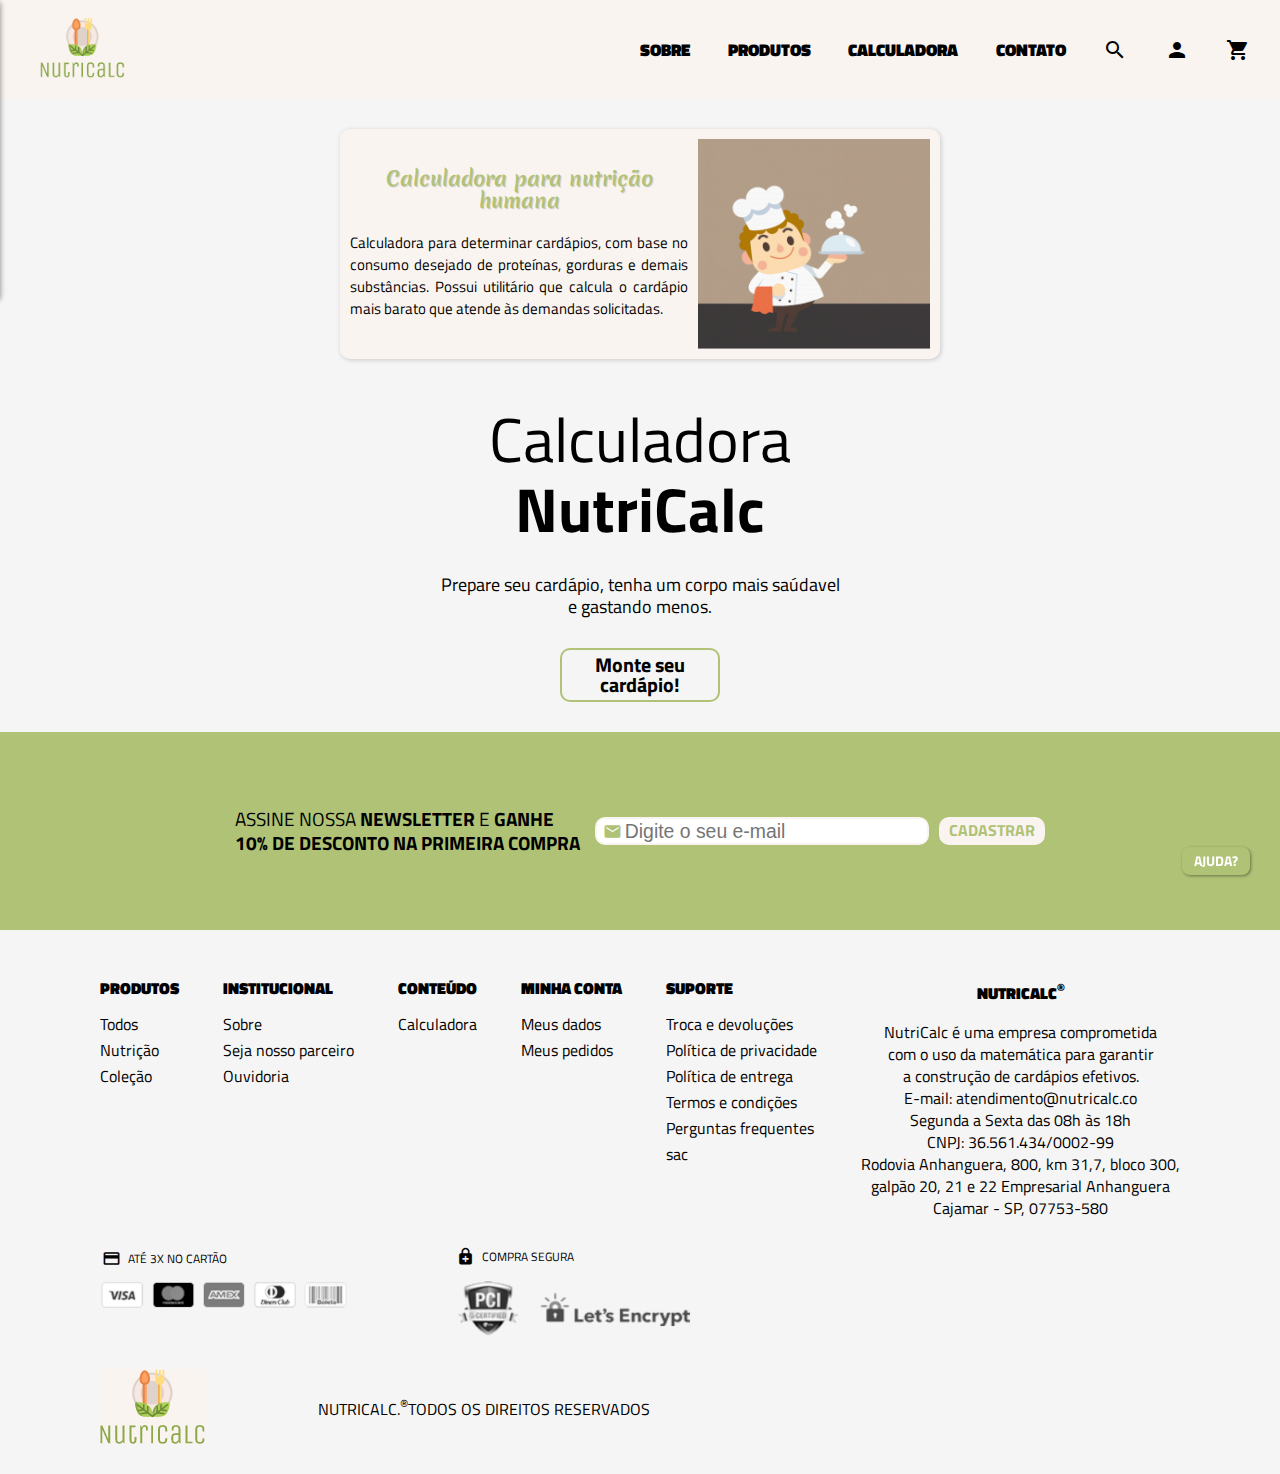
<file: index.html>
<!DOCTYPE html>
<html lang="pt-br">
<head>
    <meta charset="UTF-8">
    <meta http-equiv="X-UA-Compatible" content="IE=edge">
    <meta name="viewport" content="width=device-width, initial-scale=1.0">
    <title>Calculadora nutricional</title>
    <link rel="stylesheet" href="estilos/style.css">
    <link rel="stylesheet" href="estilos/media-query.css">
    <link href="https://fonts.googleapis.com/icon?family=Material+Icons"
      rel="stylesheet">

</head>
<body>
    
    <header>
        <a href="#"><img src="imagens/logo-retangular(105x75).png" alt="Logo"></a>

        <div id="menudireito">
            <a href="#" class="largescreen">Sobre</a>
            <a href="#" class="largescreen">Produtos</a>
            <a href="#" class="largescreen">Calculadora</a>
            <a href="#" class="largescreen">Contato</a>
            <a href="#" class="regularscreen"><span id="buscasuperior" class="material-icons">search</span></a>
            <a href="#" class="regularscreen"><span id="loginsuperior" class="material-icons">person</span></a>
            <a href="#" class="regularscreen"><span id="comprasuperior" class="material-icons">shopping_cart</span></a>
            <span id="menuhamburguer" class="material-icons button1" onclick="activateMenu()">menu</span>
        </div>
        
    </header>
    <menu id="imenu" class="hide">
        <span id="closeicon" class="material-icons button2" onclick="activateMenu()">close</span>
        <ul id="ilist">
            <li>
                <a href="https://www.google.com.br/" target="_blank">
                    <span class="material-icons listicons">search</span>
                    <span class="listtext">Pesquisar</span>
                </a>
            </li>
            <li>
                <a href="#">
                    <span class="material-icons listicons">person</span>
                    <span class="listtext">Login/Criar conta</span>
                </a>
            </li>
            <li>
                <a href="#">
                    <span class="material-icons listicons">shopping_cart</span>
                    <span class="listtext">Comprar</span>
                </a>
            </li>
            
        </ul>
        
    </menu>
    <main>
        <div id="botaoajuda">
            <button>Ajuda?</button>
            <div id="menuexpansivel">
                <ul>
                    <li><button>Troca e devoluções</button></li>
                    <li><button>Meus pedidos</button></li>
                    <li><button>Whatsapp</button></li>
                    <li><button>Sac</button></li>
                </ul>
            </div>
        </div>
        <section id="section1" class="section">
            <section id="subsection1" class="section">
                <div class="conteudo">
                    <h2 class="titulo">
                        Calculadora para nutrição humana
                    </h2>
                    <p class="paragrafo">
                        Calculadora para determinar cardápios, com base no consumo desejado de proteínas, gorduras e demais substâncias. Possui utilitário que calcula o cardápio mais barato que atende às demandas solicitadas.
                    </p>
                </div>
                <div class="imagem">
                    
                </div>

            </section>
            <h1 class="titulo">
                Calculadora <br> 
                <strong>NutriCalc</strong>
            </h1>
            <p class="paragrafo">Prepare seu cardápio, tenha um corpo mais saúdavel e gastando menos.</p>
            <a href="#" class="botao">Monte seu cardápio!</a>
        </section>
        <section id="section2" class="section">
            <p>
                Assine nossa <strong>newsletter</strong> e <strong>ganhe</strong> <br>
                <strong>10% de desconto na primeira compra</strong>
            </p>
            <form action="#" method="get" autocomplete="on">
                <div id="estiloForm">
                    <div class="campo">
                        <label for="iemail"><span class="material-icons">mail</span></label>
                        <input type="email" name="email" id="iemail" placeholder="Digite o seu e-mail" autocomplete="email" >
                    </div>
                    <input type="submit" value="Cadastrar">
                </div>
                
            </form>
        </section>
        <section id="section3" class="section">
            <div class="cabecalho">
                <h3>Produtos</h3>
                <button class="botao botaodrop spanProdutos">
                    <span class="material-icons spanProdutos">add</span>
                    Produtos
                </button>
                
                <ul id="iproducts" class="hidedropmenu">
                    <li><a href="https://www.flowermind.co/todos-produtos">Todos</a></li>
                    <li><a href="#">Nutrição</a></li>
                    <li><a href="#">Coleção</a></li>
                </ul>
                
            </div>
            
            <div class="cabecalho">
                <h3>Institucional</h3>
                <button class="botao botaodrop spanInstitucional">
                    <span class="material-icons spanInstitucional">add</span>
                    Institucional
                </button>
                <ul id="iinstitutional" class="hidedropmenu">
                    <li><a href="#">Sobre</a></li>
                    <li><a href="#">Seja nosso parceiro</a></li>
                    <li><a href="#">Ouvidoria</a></li>
                </ul>
            </div>
            
            <div class="cabecalho">
                <h3>Conteúdo</h3>
                <button class="botao botaodrop spanConteudo">
                    <span class="material-icons spanConteudo">add</span>
                    Conteúdo
                </button>
                <ul id="icontent" class="hidedropmenu">
                    <li><a href="#">Calculadora</a></li> 
                 </ul>
            </div>
            
            <div class="cabecalho">
                <h3>Minha conta</h3>
                <button class="botao botaodrop spanMinhaConta">
                    <span class="material-icons spanMinhaConta">add</span>
                    Minha Conta
                </button>
                <ul id="imyuser" class="hidedropmenu">
                    <li><a href="#">Meus dados</a></li>
                    <li><a href="#">Meus pedidos</a></li>
                </ul>
            </div>
            
            <div class="cabecalho">
                <h3>Suporte</h3>
                <button class="botao botaodrop spanSuporte">
                    <span class="material-icons spanSuporte">add</span>
                    Suporte
                </button>
                <ul id="isupport" class="hidedropmenu">
                    <li><a href="#">Troca e devoluções</a></li>
                    <li><a href="#">Política de privacidade</a></li>
                    <li><a href="#">Política de entrega</a></li>
                    <li><a href="#">Termos e condições</a></li>
                    <li><a href="#">Perguntas frequentes</a></li>
                    <li><a href="#">sac</a></li>
                </ul>
            </div>
            <div class="cabecalho fullscreen">
                <h3 id="h3cabecalho">NutriCalc<sup>&reg;</sup></h3>
                             
                <p>
                
                    NutriCalc é uma empresa comprometida <br> 
                    com o uso da matemática para garantir <br>
                    a construção de cardápios efetivos. <br>
                    E-mail: atendimento@nutricalc.co <br>
                    Segunda a Sexta das 08h às 18h <br>
                    CNPJ: 36.561.434/0002-99 <br>
                    Rodovia Anhanguera, 800, km 31,7, bloco 300, <br> 
                    galpão 20, 21 e 22 Empresarial Anhanguera <br>
                    Cajamar - SP, 07753-580 
                
                </p>
                            
            </div>
            
        </section>
    </main>
    <footer>
        <div id="cartao">
            <span class="material-icons">credit_card</span>
            <p>
                Até 3x no cartão
            </p>
            <div class="imagemfooter">
                <img src="imagens/cartoes-3.png" alt="cartoes aceitos">
            </div>
            
        </div>
        <div id="comprasegura">
            <span class="material-icons">enhanced_encryption</span>
            <p>
                Compra segura
            </p>
            <div class="imagemfooter">
                <img src="imagens/comprasegura-3.png" alt="compra segura">
            </div>  
            
        </div>
        <div id="rodape">
            
            <img src="imagens/logo-retangular(105x75).png" alt="logo">
            
            
            <p>NutriCalc.<sup>&reg;</sup>Todos os direitos reservados</p>
        </div>
    </footer>
    
    <script src="js/script.js"></script>
    
</body>
</html>
</file>
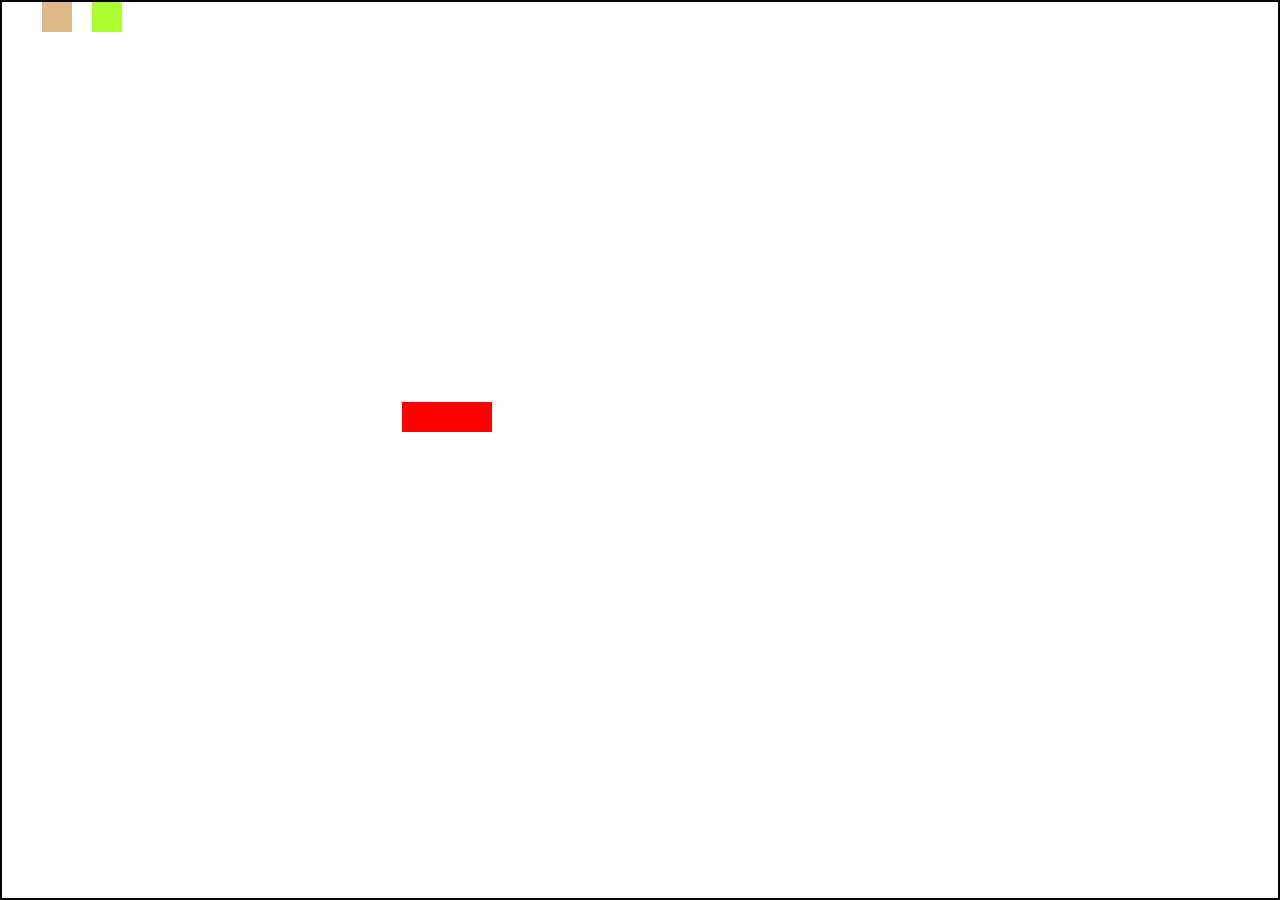
<file: index2.html>
<!DOCTYPE html>
<html lang="en">
<head>
    <meta charset="UTF-8">
    <meta http-equiv="X-UA-Compatible" content="IE=edge">
    <meta name="viewport" content="width=device-width, initial-scale=1.0">
    <title>teste</title>
    <style>
        *{
            padding: 0px;
            margin: 0px;
            box-sizing: border-box;
        }
        #container{
            display: flex;
            position: relative;
            border: 2px solid black;
            height: 100vh;
            width: 100vw;
            flex-direction: row;
            align-items: flex-start;
            
        }
        
        #container:hover .element{
            transform: translate(400px, 400px);
            background-color: red;
            
            
        }
        #element{
            
            background-color: aquamarine;
            height: 30px;
            width: 30px;
            transition-property:transform, background-color ;
            transition-duration: 10s, 10s;
            transition-timing-function: cubic-bezier(0,1.58,1,-0.69), cubic-bezier(0,1.58,1,-0.69);
            
        }
        #element2{
            
            background-color: blue;
            height: 30px;
            width: 30px;
            transition: transform 10s cubic-bezier(0,1.58,1,-0.69);
        }
        #element3{
            
            background-color: blueviolet;
            height: 30px;
            width: 30px;
            transition: background-color 5s ease-in;
        }
        
        #element4{
            background-color: greenyellow;
            height: 30px;
            width: 30px;
            
        }
        #element4:hover{
            height: 100vh;
            transition: height 10s linear;
        }
        #element5{
            position: absolute;
            background-color: burlywood;
            height: 30px;
            width: 30px;
            left: -31px;
        }
        #container:hover #element5{
            left: 40px;
            transition: left 10s linear;
        }
    </style>
</head>
<body>
    <div id="container">
        <div id="element" class="element">

        </div>
        <div id="element2" class="element">

        </div>
        <div id="element3" class="element">

        </div>
        <div id="element4">

        </div>
        <div id="element5">

        </div>
    </div>
    
</body>
</html>
</file>
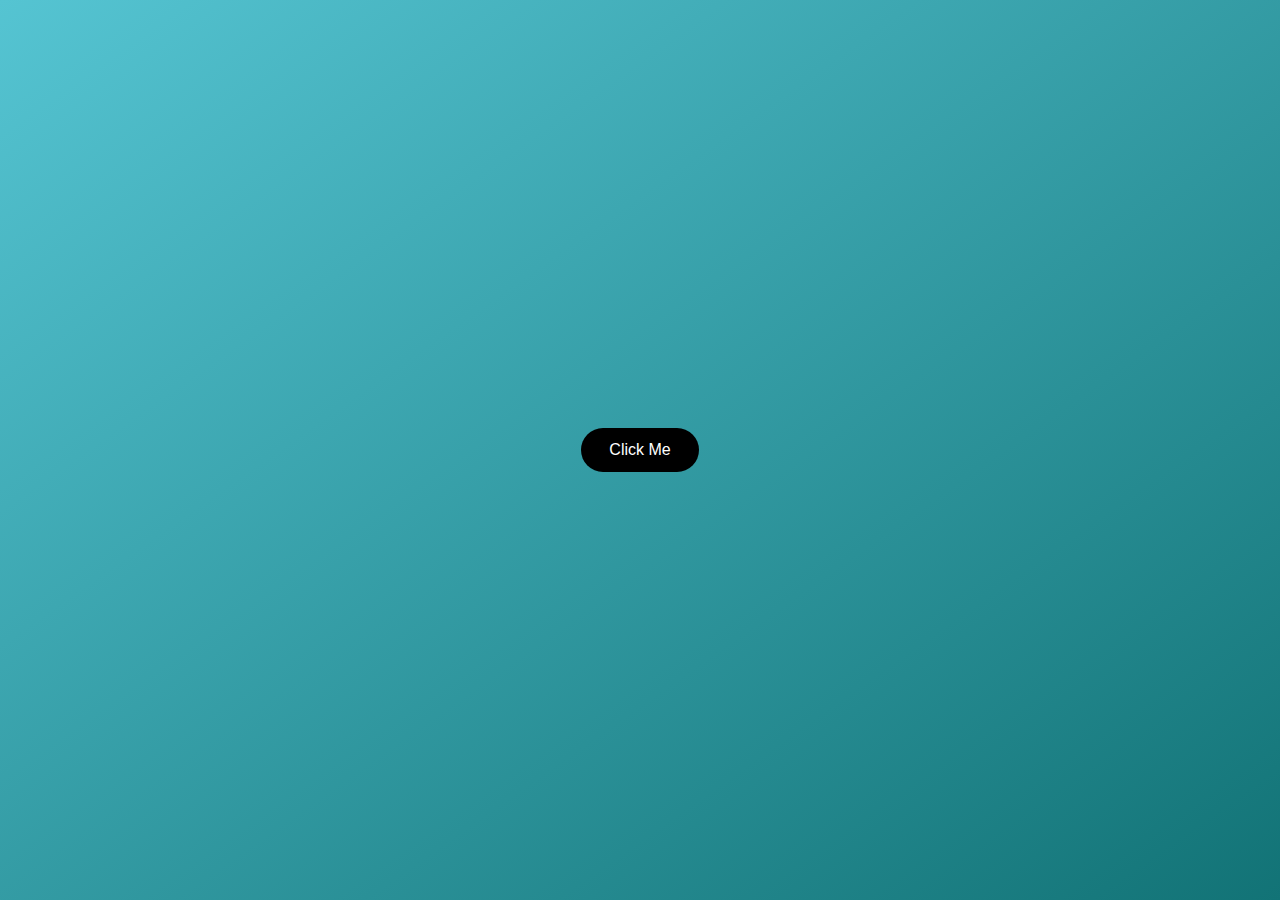
<file: index3.html>
<!DOCTYPE html>
<html lang="en">
<head>
    <meta charset="UTF-8">
    <meta http-equiv="X-UA-Compatible" content="IE=edge">
    <meta name="viewport" content="width=device-width, initial-scale=1.0">
    <title>teste2</title>
    <link rel="stylesheet" href="styleteste.css">
</head>
<body>
    <a href="#" class="button">Click Me</a>
</body>
</html>
</file>
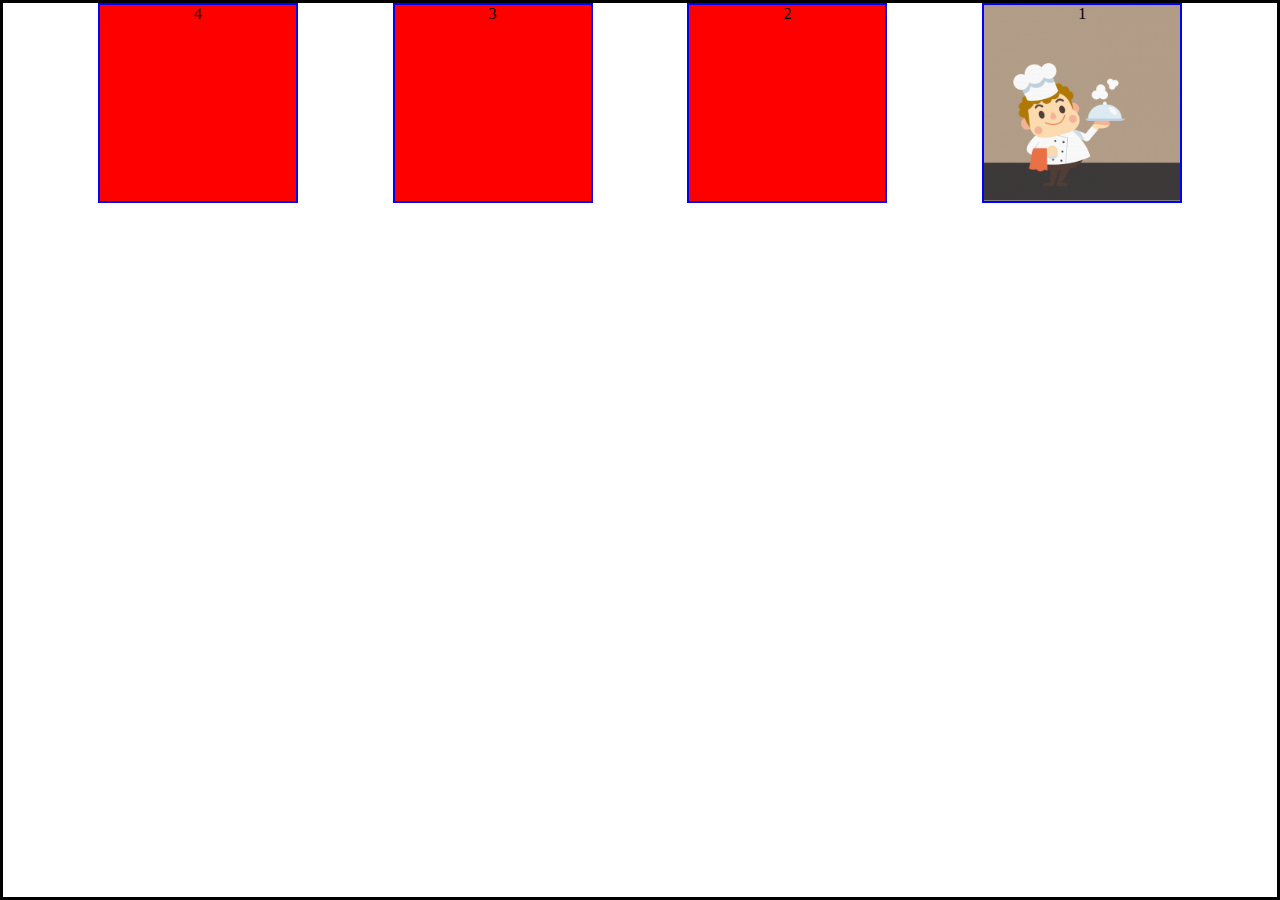
<file: index4.html>
<!DOCTYPE html>
<html lang="pt-br">
<head>
    <meta charset="UTF-8">
    <meta http-equiv="X-UA-Compatible" content="IE=edge">
    <meta name="viewport" content="width=device-width, initial-scale=1.0">
    <title>teste flexbox</title>
    <style>
        *{
            margin: 0px;
            padding: 0px;
            box-sizing: border-box;
        }
        #container{
            display: flex;
            height: 100vh;
            width: 100vw;
            
            border: 3px solid black;
            justify-content: space-evenly;
            
            
            
            
        }
        .element{
            height: 200px;
            width: 200px;
            background-color: red;
            border: 2px solid blue;
            text-align: center;
            
        }
        #element1{
            order: 3;
            background-image: url('../imagens/animacaocardapio-250x375.jpg');
            background-repeat: no-repeat;
            background-size: cover;
            background-position: center bottom;
            flex: none;
            
        }
        #element2{
            order: 2;
            flex: none;
            
        }
        #element3{
            order: 1;
            flex: none;
        }
        #element4{
            flex: none; 
        }
        
    </style>
</head>
<body>
    <div id="container">
        <div id="element1" class="element">
            1
        </div>
        <div id="element2" class="element">
            2
        </div>
        <div id="element3" class="element">
            3
        </div>
        <div id="element4" class="element">
            4   
        </div>
    </div>
</body>
</html>
</file>
<file: estilos/style.css>
@charset "UTF-8";

@import url('https://fonts.googleapis.com/css2?family=Titillium+Web:wght@400;700;900&display=swap');
@import url('https://fonts.googleapis.com/css2?family=Merienda:wght@400;700;800;900&display=swap');


:root{
    --cor1:#AFC276;
    --cor2:#FAF4F1;
    --cor1transp:#afc2769a;

    --font: 'Titillium Web', sans-serif;
    --font1: 'Merienda', cursive;
}

*{
    margin: 0px;
    padding: 0px;
    box-sizing: border-box;
    
}
body, html{
    height: 100vh;
    background-color: whitesmoke;
}
header{
    background-color: var(--cor2);
    display: flex;
    justify-content: space-between;
    align-items: center;
    padding: 10px 30px;

}
header > a{
    background-color: transparent;
}
header img{
    transform: scale(0.8);
}
.regularscreen{
    display: none;
    color: black;
    
}
.largescreen{
    display: none;
    color: black;
}

menu#imenu{
    display: block;
    position: absolute;
    padding: 0px 15px;
    top: 0px;
    background-color: var(--cor1transp);
    border-radius: 0px 5px 5px 0px;
    box-shadow: 1px 1px 5px rgba(0, 0, 0, 0.353);
    transition-property: left, height, width;
    transition-duration: .3s,.5s,.5s;
    transition-timing-function: ease-in-out,cubic-bezier(.15,.98,.9,.03),cubic-bezier(.15,.98,.9,.03);
    
}
.hide{
    left: -300px;
    height: 300px;
    width: 300px;
    
}

.show{
    left: 0px;
    height: 100vh;
    width: 100vw;
    
}
/*
display: flex;
flex-direction: column;

*/

menu#imenu ul{
    display: block;
    padding: 0px 15px;
    list-style: none;
    background-color: transparent;
}

ul#ilist > li{
    
    margin: 15px 0px;
    
    border-radius: 10px;
    background-color: transparent;
    transition: background-color .2s;
    
}
ul#ilist > li:active{
    background-color: var(--cor2);
    transition: background-color .2s;
}

ul#ilist a{
    display: flex;
    align-items: center;
    text-decoration: none;
    background-color: transparent;
    width: 100%;
    height: 100%;
    padding: 25px 25px;
    font-family: var(--font);
    font-size: 16px;
    line-height: 16px;
    letter-spacing: 0px;
    font-weight: 700;

}

span.listicons{
    color: black;
    margin-right: 20px;
    background-color: transparent;
}

span.listtext{
    color: black;
    background-color: transparent;
}
span#closeicon{
    display: block;
    position: relative;
    text-align: end;
    margin-right: 0px;
    padding: 5px;
    background-color: transparent;
    cursor: pointer;
    color: black;

}
.button2::after{
    content: "";
    display: block;
    position: absolute;
    top: 5px;
    right: 5px;
    opacity: 0;
    height: 24px;
    width: 24px;
    box-shadow: 0px 0px 20px 40px var(--cor2);
    border-radius: 50%;
    transition: all 0.5s;
    
}

.button2:active::after{
    box-shadow: 0px 0px 0px 0px var(--cor2);    
    opacity: 1;
    transition: 0s;
    position: absolute;
    border-radius: 50%;
    top: 5px;
    right: 5px;
    

}

span#menuhamburguer{
    
    position: relative;
    color: black;
    cursor: pointer;
    
}

.button1::after{
    content: "";
    display: block;
    position: absolute;
    top: 0px;
    left: 0px;
    opacity: 0;
    height: 100%;
    width: 100%;
    box-shadow: 0px 0px 20px 40px var(--cor1transp);
    border-radius: 50%;
    transition: all 0.5s;

    

}
.button1:active::after{
    box-shadow: 0px 0px 0px 0px 0px var(--cor1transp);
    opacity: 1;
    transition: 0s;
    position: absolute;
    border-radius: 50%;
    left: 0px;
    top: 0px;
    

}
#botaoajuda{
    display: flex;
    flex-direction: column;
    align-items: flex-end;
    position: fixed;
    right: 30px;
    bottom: 20px;
    
}
#botaoajuda > button{
    background-color: var(--cor1);
    color: white;
    order: 1;
    box-shadow: 1px 1px 3px  rgba(0, 0, 0, 0.399);
    transition: all 1s ease-out;
}
#botaoajuda > button:active{
    background-color: white;
    color: var(--cor1);
    transition: 0s;
}
#botaoajuda button{
    border: 2px solid var(--cor1);
    padding: 5px 10px;
    border-radius: 8px;
    font-family: var(--font);
    font-size: 14px;
    line-height: 14px;
    letter-spacing: 0px;
    font-weight: 700;
    text-transform: uppercase;
    margin-bottom: 5px;
    cursor: pointer;

}
#botaoajuda > div{
    display: none;
}
#botaoajuda > div > ul{
    list-style: none;
    text-align: end;
}
#botaoajuda li button{
    background-color: white;
    color: var(--cor1);
    box-shadow: 1px 1px 3px  rgba(0, 0, 0, 0.179);
    transition: all 1s ease-out;
}
#botaoajuda li button:active{
    background-color: var(--cor1);
    color: white;
    transition: 0s;
}
/*Section1*/
#section1{
    padding: 30px 0px;
    
}
.titulo{
    font-family: var(--font);
    font-weight: 400;
    font-size: 62px;
    line-height: 70px;
    letter-spacing: 0px;
    color: black;
}
strong{
    font-weight: 700;
}
.paragrafo{
    font-family: var(--font);
    font-weight: 400;
    font-size: 18px;
    line-height: 22px;
    letter-spacing: 0px;
    color: black;
}
.botao{
    font-family: var(--font);
    font-weight: 700;
    font-size: 20px;
    line-height: 20px;
    letter-spacing: 0px;
    color: black;
}
#section1 > h1{
    width: 420px;
    text-align: center;
    margin: 45px auto 30px auto;
}
#section1 > p{
    margin: 0px auto 30px auto;
    width: 400px;
    text-align: center;
}

#section1 > a{
    display: block;
    position: relative;
    text-align: center;
    text-decoration: none;
    width: 160px;
    margin: 0px auto 0px auto;
    padding: 5px 10px 5px 10px;
    border: 2px solid var(--cor1);
    border-radius: 10px;
    color: black;
    
    
}

#section1 > a::after{
    content: "Monte seu cardápio!";
    display: flex;
    position: absolute;
    top: 0px;
    left: 0px;
    height: 100%;
    width: 100%;
    border-radius: 8px;
    opacity: 0;
    background-color: var(--cor1);
    align-items: center;
    justify-content: center;
    transition: all .7s;
}
#section1 > a:active::after{
    opacity: 1;
    transition: 0s;
    position: absolute;
    top: 0px;
    left: 0px;
    color: white;

}

#subsection1{
    display: flex;
    color: black;
    background-color: var(--cor2);
    height: 184px;
    width: 450px;
    margin: 0px auto 0px auto;
    padding: 10px;
    border-radius: 10px;
    box-shadow: 1px 1px 5px rgba(0, 0, 0, 0.179);
    flex-direction: row;
    justify-content: center;
    align-items: center;
    transition: width 1s ease-in-out;
    

}
.conteudo{
    width: 70%;
    padding-right: 10px;
    

}
.conteudo > h2{
    font-family: var(--font1);
    color: var(--cor1);
    text-align: center;
    font-weight: 700;
    font-size: 20px;
    text-shadow: 1px 1px 1px rgba(0, 0, 0, 0.179);;
    line-height: 22px;
}
.conteudo > p{
    text-align: justify;
    margin-top: 20px;
    font-size: 15px;
    
}
.imagem{
    width: 30%;
    height: 100%;
    background-image: url('../imagens/animacaocardapio-250x375.jpg');
    background-repeat: no-repeat;
    background-size: cover;
    background-position: left bottom;
    
    
    
}
#section2{
    display: flex;
    flex-flow: column nowrap;
    align-items: stretch;
    justify-content: center;
    background-color: var(--cor1);
    height: 22vh;
    padding: 0px 20px;

}
#section2 > p{
    margin-bottom: 20px;
    font-weight: 400;
    font-family: var(--font);
    font-size: 13px;
    text-transform: uppercase;
    line-height: 18px;
    letter-spacing: 0px;
    color: black;
}
#estiloForm{
    display: flex;
    flex-flow: row nowrap;
    
}
#estiloForm > input{
    margin-left: 10px;
    background-color: var(--cor2);
    border: 0px;
    border-radius: 10px;
    padding: 0px 10px;
    font-family: var(--font);
    font-size: 16px;
    font-weight: 700;
    text-transform: uppercase;
    color: var(--cor1);
    line-height: 13.3px;
    letter-spacing: 0px;
    cursor: pointer;
    
}

#estiloForm > .campo{
    flex: 1 0 auto;
}

.campo{
    display: flex;
    background-color: white;
    width: 320px;
    border: 2px solid var(--cor2);
    border-radius: 10px;
    flex-direction: row;
    align-items: center;
    justify-content: center;
    
}
.campo > label{
    /*tornar isso flex*/
    display: flex;
    align-items: center;
    
    
}
.campo > label > span{
    color: var(--cor1);
    transform: scale(0.8);
}
.campo > input{
    border: 0px;
    width: calc(100% - 31px);
}
#section3 h3{
    display: none;
}
.cabecalho{
    border-bottom: 1px solid black;
      
}
.cabecalho > button{
    display: flex;
    border: 0px;
    width: 100%;
    padding: 20px;
    background-color: transparent;
    justify-content: flex-start;
    align-items: center;
    column-gap: 5px;
    text-transform: uppercase;
    font-weight: 900;
    cursor: pointer;
}
/*Abaixo uma opção de código, usando CSS apenas, para, clicando no elemento button, produzir um efeito no elemento ul, no caso, fazê-lo sumir.
.cabecalho > button:focus + ul{
    display: none;
}
*/
.hidedropmenu{
    display: none
}
.showdropmenu{

    display: block;
}
.cabecalho span{
    
    transform: scale(.8);
    font-weight: bold;
}

.cabecalho ul{
    list-style: none;
}
.cabecalho li{
    
    border-top: 1px solid rgba(0,0,0,.1);
    
}

.cabecalho li:active > a {
    color: white;
    background-color: var(--cor1);
    
}

.cabecalho a{
    display: block;
    text-decoration: none;
    font-family: var(--font);
    font-size: 16px;
    line-height: 16px;
    letter-spacing: 0px;
    font-weight: 400;
    color: black;
    width: 100%;
    height: 100%;
    padding: 20px;
    cursor: pointer;

}
footer{
    padding: 20px;
}

footer p{
    font-family: var(--font);
    font-size: 12px;
    line-height: 12px;
    letter-spacing: 0px;
    font-weight: 400;
    text-transform: uppercase;
    
}
footer span{
    transform: scale(.8);
}

footer span ~ p{
    display: inline-block;
    transform: translateY(-7px);
}
div.imagemfooter{
    padding: 5px 0px;
    text-align: star;
}
div#rodape{
    display: flex;
    justify-content: center;
    width: 246.988px;
    flex-wrap: wrap;
    margin: auto;
    padding: 20px 0px 10px 0px;
}
div#rodape p{
    padding-top: 10px;
    width: 246.988px;
}

.fullscreen{
    display: none;
}
</file>
<file: estilos/media-query.css>
@charset "UTF-8";

@media screen and (min-width: 768px) and (max-width: 992px) {
    div#menudireito{
        display: flex;
        flex: row nowrap;
        justify-content: space-between;
        width: 40%;
    }
    .regularscreen{
        display: flex;
        position: relative;
        align-items: center;
        text-decoration: none;
    }
    
    
    #subsection1{
        width: 500px;
        height: 219px;
        
    }
    
    .regularscreen::after{
        content: "";
        display: block;
        position: absolute;
        top: 0px;
        left: 0px;
        opacity: 0;
        height: 100%;
        width: 100%;
        box-shadow: 0px 0px 20px 40px var(--cor1transp);
        border-radius: 50%;
        transition: all 0.5s;
    }
    .regularscreen:active::after{
        box-shadow: 0px 0px 0px 0px 0px var(--cor1transp);
        opacity: 1;
        transition: 0s;
        position: absolute;
        border-radius: 50%;
        top: 0px;
        left: 0px;
    }
    
    

    
}
@media screen and (min-width: 992px) {
    div#menudireito{
        display: flex;
        flex: row nowrap;
        justify-content: space-between;
        width: 50%;
       
        
    }
    #menuhamburguer{
        display: none;
    }
    .regularscreen{
        display: flex;
        position: relative;
        align-items: center;
        text-decoration: none;
    }
   
    .largescreen{
        display: flex;
        position: relative;
        align-items: center;
        text-decoration: none;
        font-family: var(--font);
        font-weight: 900;
        font-size: clamp(16px, 16px + .1vw, 24px);
        line-height: clamp(16px, 16px + 0.1vw, 24px);
        letter-spacing: 0px;
        text-transform: uppercase;
        /*16px/16.9px*/
    }
    #subsection1{
        width: 600px;
        height: 230px;
        
        
    }
    .conteudo {
        width: 60%;
    }
    .imagem{
        width: 40%;
    }

    #section2{
        flex-flow: row nowrap;
        align-items: center;
        justify-content: center;
    }
    #section2 > p{
        margin-bottom: 0px;
        padding-right: 15px;
        font-size: clamp(13px, 13px + 0.5vw, 22px);
        line-height: clamp(18px, 18px + 0.5vw, 32px);
        
    }
    .campo{
        width: max(320px, 400px - 5.2vw);
    }
    .campo > input{
        font-size: clamp(13px, 13px + 0.5vw, 22px);
        line-height: clamp(18px, 18px + 0.5vw, 32px);
    }
    .campo > label{
        transform: scale(1);
    }

    #section3{
        display: flex;
        justify-content: space-between;
        padding: 50px 100px 0px 100px;
    }
    #section3 h3{
        display: block;
        font-family: var(--font);
        font-weight: 900;
        font-size: clamp(10px, 10px + .5vw, 16px);
        line-height: clamp(10.3px, 10.3px + .5vw, 16px);
        text-transform: uppercase;
        padding: 0px 0px 15px 0px;
    }
    div.cabecalho > button{
        display: none;
    }
    div.cabecalho{
        border: 0px;
    }

    div.cabecalho > ul{
        display: block;
    }

    div.cabecalho li{
        border: 0px;
    }
    div.cabecalho a{
        font-size: clamp(10px, 10px + .5vw, 16px);
        line-height: clamp(10.3px, 10.3px + .5vw, 16px);
        padding: 5px 0px;
    }
    h3#h3cabecalho{
        text-align: center;
    }
    div.cabecalho > p{
        text-align: center;
        font-family: var(--font);
        font-size: clamp(10px, 10px + .5vw, 16px);
        line-height: 22px;
        padding: 5px 0px;

    }
    footer{
        padding: 20px 100px;
        
    }
    div#cartao{
        position: relative;
        display: inline-block;
        bottom: 30px;
        margin-right: 100px;

    }
    div#comprasegura{
        display: inline-block;
    }
    div#rodape{
        flex-direction: row;
        flex-wrap: nowrap;
        justify-content: space-between ;
        align-items: center;
        margin: 0px;
        width: 550px;
    }
    div#rodape > p{
        display: inline-block;
        padding: 0px;
        font-family: var(--font);
        font-size: clamp(10px, 10px + .5vw, 16px);
        line-height: clamp(10.3px, 10.3px + .5vw, 16px);
        width: auto;

        
    }

    .fullscreen{
        display: block;
    }

   
}
</file>
<file: styleteste.css>
@charset "UTF-8";

*{
    margin: 0;
    padding: 0;
    box-sizing: border-box;
}

body{
    width: 100%;
    height: 100vh;
    display: flex;
    align-items: center;
    justify-content: center;
    font-family: sans-serif;
    font-size: 14px;
    background: linear-gradient(to bottom right, #55c4d2, #127376);
}

.button{
    position: relative;
    background: black;
    border-radius: 4em;
    font-size: 16px;
    color: white;
    padding: 0.8em 1.8em;
    cursor: pointer;
    user-select: none;
    text-align: center;
    text-decoration: none;
    transition-duration: 0.4s;
}

.button:hover{
    transition-duration: 0.1s;
    background: #3a3a3a;
}

.button::after{
    content: "";
    display: block;
    position: absolute;
    border-radius: 4em;
    background-color: white;
    left: 0;
    top: 0;
    width: 100%;
    height: 100%;
    opacity: 0;
    transition: all 0.5s;
    box-shadow: 0 0 10px 40px white;

}

.button:active::after{
    box-shadow: 0 0 0 0 white;
    position: absolute;
    border-radius: 4em;
    left: 0;
    top: 0;
    opacity: 1;
    transition: 0s;
}

.button:active{
    top: 1px;
}
</file>
